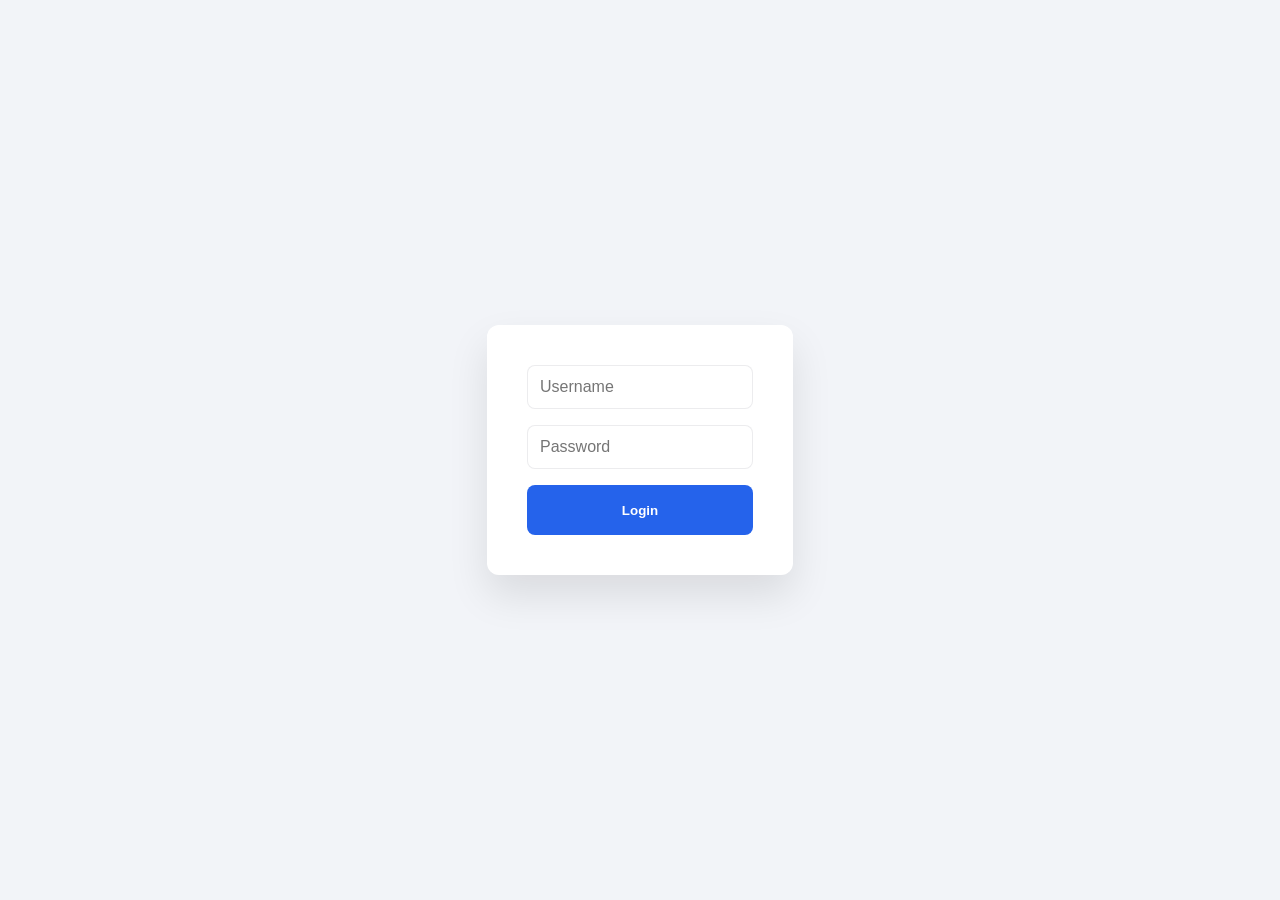
<file: static/index.html>
<!doctype html>
<html lang="en">
<head>
  <meta charset="utf-8" />
  <title>FastAPI Chatbot</title>
  <meta name="viewport" content="width=device-width, initial-scale=1" />
  <link rel="stylesheet" href="/static/style.css">
</head>
<body>
  <div id="login" style="display: block;">
    <form id="login-form">
      <input id="username" type="text" placeholder="Username" required />
      <input id="password" type="password" placeholder="Password" required />
      <button type="submit">Login</button>
    </form>
  </div>
  <div id="chat" style="display: none;">
    <aside id="sidebar" class="collapsed">
      <button id="toggle-nav" aria-label="Toggle navigation">☰</button>
      <div class="nav-content">
        <div class="user-info">
          <h4 id="user-name">User</h4>
          <button id="logout-btn">Logout</button>
        </div>
        <nav class="main-nav">
          <a href="/static/index.html" class="nav-link active">💬 Chat</a>
          <a href="/static/expense.html" class="nav-link">💰 Add Expense</a>
        </nav>
        <h3>Connection</h3>
        <label><input type="radio" name="mode" value="rest" checked /> REST</label>
        <label><input type="radio" name="mode" value="ws" /> WebSocket</label>
        <div class="file-tools">
          <h4>Upload Context</h4>
          <label class="file-btn">
            PDF<input type="file" accept=".pdf" />
          </label>
          <label class="file-btn">
            Image<input type="file" accept="image/*" />
          </label>
          <label class="file-btn">
            Excel<input type="file" accept=".xls,.xlsx" />
          </label>
        </div>
      </div>
    </aside>

    <main>
      <header>
        <div>
          <h1>FastAPI Chatbot</h1>
          <p>Chat with the bot using REST or WebSocket.</p>
        </div>
      </header>

      <section id="input-panel">
        <form id="chat-form">
          <input id="msg" type="text" placeholder="Type your message..." autocomplete="off" />
          <button type="submit">Send</button>
        </form>
        <div class="tool-hint">
          Attach PDF, image, or Excel files for context.
        </div>
      </section>

      <section id="chat-window"></section>
    </main>
  </div>

  <script>
    const loginForm = document.getElementById('login-form');
    const loginDiv = document.getElementById('login');
    const chatDiv = document.getElementById('chat');
    const chatWindow = document.getElementById('chat-window');
    const form = document.getElementById('chat-form');
    const msgInput = document.getElementById('msg');
    const modeRadios = document.querySelectorAll('input[name="mode"]');
    const sidebar = document.getElementById('sidebar');
    const toggleNav = document.getElementById('toggle-nav');
    const logoutBtn = document.getElementById('logout-btn');
    const userNameEl = document.getElementById('user-name');

    let token = localStorage.getItem('authToken');
    let currentUser = localStorage.getItem('currentUser');
    let sessionId = crypto.randomUUID();
    let ws = null;

    // Check if already logged in
    if (token && currentUser) {
      loginDiv.style.display = 'none';
      chatDiv.style.display = 'flex';
      userNameEl.textContent = currentUser;
    }

    toggleNav.addEventListener('click', () => {
      sidebar.classList.toggle('collapsed');
    });

    function appendBubble(text, who = 'user') {
      const div = document.createElement('div');
      div.className = 'bubble ' + who;
      div.textContent = text;
      chatWindow.appendChild(div);
      chatWindow.scrollTop = chatWindow.scrollHeight;
    }

    function appendOrUpdateBotPartial(text) {
      const last = chatWindow.querySelector('.bubble.bot.partial');
      if (!last) {
        appendBubble('', 'bot', 'partial');
      }
      const lastBubble = chatWindow.querySelector('.bubble.bot.partial');
      if (lastBubble) {
        lastBubble.textContent = text;
      }
      chatWindow.scrollTop = chatWindow.scrollHeight;
    }

    function currentMode() {
      return Array.from(modeRadios).find(r => r.checked).value;
    }

    function ensureWS() {
      if (ws && ws.readyState === WebSocket.OPEN) return;
      ws = new WebSocket(`ws://${location.host}/ws?token=${token}`);
      ws.onmessage = (ev) => {
        const data = JSON.parse(ev.data);
        if (data.bot_partial) {
          appendOrUpdateBotPartial(data.bot_partial);
        }
        if (data.bot) {
          finalizeBotPartial(data.bot);
        }
      };
      ws.onclose = () => {
        console.log('WebSocket closed');
      };
    }

    loginForm.addEventListener('submit', async (e) => {
      e.preventDefault();
      const username = document.getElementById('username').value;
      const password = document.getElementById('password').value;
      const res = await fetch('/token', {
        method: 'POST',
        headers: {'Content-Type': 'application/x-www-form-urlencoded'},
        body: new URLSearchParams({username, password})
      });
      if (res.ok) {
        const data = await res.json();
        token = data.access_token;
        currentUser = username;
        userNameEl.textContent = username;
        loginDiv.style.display = 'none';
        localStorage.setItem('authToken', token);
        localStorage.setItem('currentUser', currentUser);
        chatDiv.style.display = 'flex';
      } else {
        alert('Login failed');
      }
    });

    logoutBtn.addEventListener('click', async () => {
      if (token) {
        await fetch('/logout', {
          method: 'POST',
          headers: {'Authorization': `Bearer ${token}`}
        });
      }
      localStorage.removeItem('authToken');
      localStorage.removeItem('currentUser');
      chatDiv.style.display = 'none';
      loginDiv.style.display = 'block';
      chatWindow.innerHTML = '';
      document.getElementById('username').value = '';
      document.getElementById('password').value = '';
      if (ws) {
        ws.close();
        ws = null
        expenseStatus.textContent = error.detail || 'Failed to add expense.';
        expenseStatus.className = 'expense-status error';
      }
    });

    form.addEventListener('submit', async (e) => {
      e.preventDefault();
      const text = msgInput.value.trim();
      if (!text) return;
      appendBubble(text, 'user');
      msgInput.value = '';

      if (currentMode() === 'rest') {
        const res = await fetch('/chat', {
          method: 'POST',
          headers: {
            'Content-Type':'application/json',
            'Authorization': `Bearer ${token}`
          },
          body: JSON.stringify({ session_id: sessionId, message: text })
        });
        const data = await res.json();
        appendBubble(data.bot, 'bot');
      } else {
        ensureWS();
        ws.send(JSON.stringify({ message: text }));
      }
    });
  </script>
</body>
</html>
</file>
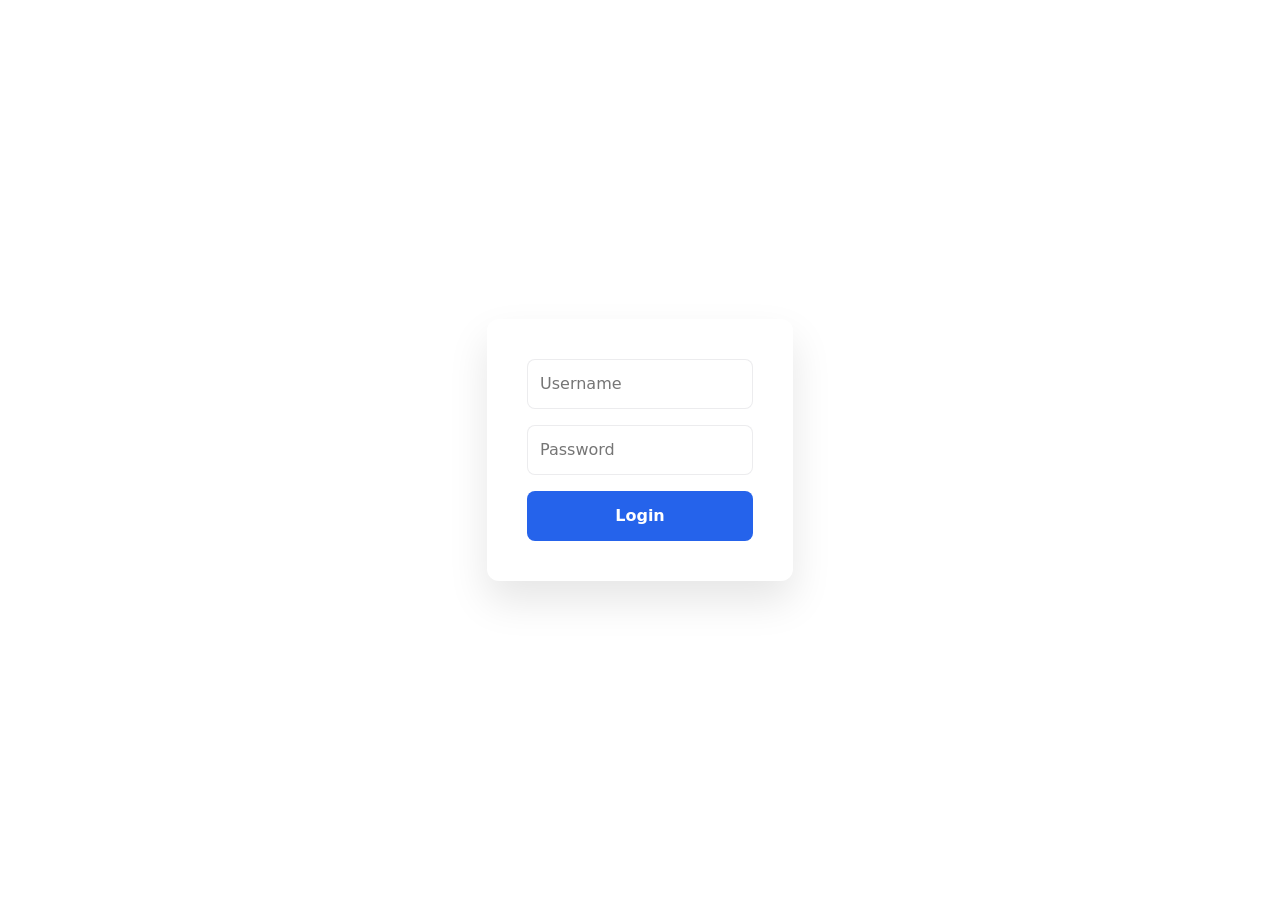
<file: static/expense.html>
<!doctype html>
<html lang="en">
<head>
  <meta charset="utf-8" />
  <title>Add Expense - FastAPI Chatbot</title>
  <meta name="viewport" content="width=device-width, initial-scale=1" />
  <link rel="stylesheet" href="/static/style.css">
  <link href="https://cdn.jsdelivr.net/npm/bootstrap@5.3.2/dist/css/bootstrap.min.css" rel="stylesheet"
  integrity="sha384-..." crossorigin="anonymous">
</head>
<body>
  <div id="login" style="display: block;">
    <form id="login-form">
      <input id="username" type="text" placeholder="Username" required />
      <input id="password" type="password" placeholder="Password" required />
      <button type="submit">Login</button>
    </form>
  </div>

  <div id="expense-container" style="display: none;">
    <aside id="sidebar" class="collapsed">
      <button id="toggle-nav" aria-label="Toggle navigation">☰</button>
      <div class="nav-content">
        <div class="user-info">
          <h4 id="user-name">User</h4>
          <button id="logout-btn">Logout</button>
        </div>
        <nav class="main-nav">
          <a href="/static/index.html" class="nav-link">💬 Chat</a>
          <a href="/static/expense.html" class="nav-link active">💰 Add Expense</a>
        </nav>
      </div>
    </aside>

    <main>
      <header>
        <div>
          <h1>Add Expense</h1>
          <p>Record a new expense transaction</p>
        </div>
      </header>

      <section id="expense-panel" class="container py-4">
  <div class="card shadow-sm border-0">
    <div class="card-body">
      <div class="d-flex justify-content-between align-items-center mb-4">
        <div>
          <h2 class="h4 mb-1">Add Expense</h2>
          <p class="text-muted mb-0">Record a new expense transaction</p>
        </div>
      </div>

      <form id="expense-form" class="row g-3">
        <div class="col-12 col-md-4">
          <label for="expense-userid" class="form-label">User ID *</label>
          <input id="expense-userid" type="number" min="1"
            class="form-control form-control-lg" placeholder="Enter User ID" required />
        </div>

        <div class="col-12 col-md-4">
          <label for="expense-amount" class="form-label">Amount (₹) *</label>
          <input id="expense-amount" type="number" step="0.01" min="0"
            class="form-control form-control-lg" placeholder="0.00" required />
        </div>

        <div class="col-12 col-md-4">
          <label for="expense-date" class="form-label">Date *</label>
          <input id="expense-date" type="date" class="form-control form-control-lg" required />
        </div>

        <div class="col-12 col-md-6">
          <label for="expense-mode" class="form-label">Payment Mode *</label>
          <input id="expense-mode" type="text"
            class="form-control form-control-lg" placeholder="e.g., Cash, Card, Cheque" required />
        </div>

        <div class="col-12 col-md-6">
          <label class="form-label d-block">Transaction Type *</label>
          <div class="btn-group" role="group" aria-label="Transaction type">
            <input type="radio" class="btn-check" name="expense-type" id="type-debit" value="debit" autocomplete="off" checked>
            <label class="btn btn-outline-primary" for="type-debit">Debit</label>

            <input type="radio" class="btn-check" name="expense-type" id="type-credit" value="credit" autocomplete="off">
            <label class="btn btn-outline-primary" for="type-credit">Credit</label>
          </div>
        </div>

        <div class="col-12">
          <label for="expense-description" class="form-label">Description *</label>
          <textarea id="expense-description" rows="4"
            class="form-control form-control-lg" placeholder="Describe the expense..." required></textarea>
        </div>

        <div class="col-12 d-flex flex-column flex-sm-row gap-3 mt-2">
          <button type="submit" class="btn btn-primary btn-lg">Add Expense</button>
          <button type="reset" class="btn btn-outline-secondary btn-lg">Clear</button>
        </div>

        <div class="col-12">
          <div id="expense-status" class="mt-3"></div>
        </div>
      </form>
    </div>
  </div>
</section>
    </main>
  </div>

  <script>
    const loginForm = document.getElementById('login-form');
    const loginDiv = document.getElementById('login');
    const expenseContainer = document.getElementById('expense-container');
    const expenseForm = document.getElementById('expense-form');
    const expenseStatus = document.getElementById('expense-status');
    const sidebar = document.getElementById('sidebar');
    const toggleNav = document.getElementById('toggle-nav');
    const logoutBtn = document.getElementById('logout-btn');
    const userNameEl = document.getElementById('user-name');

    let token = localStorage.getItem('authToken');
    let currentUser = localStorage.getItem('currentUser');

    // Check if already logged in
    if (token && currentUser) {
      loginDiv.style.display = 'none';
      expenseContainer.style.display = 'flex';
      userNameEl.textContent = currentUser;
    }

    toggleNav.addEventListener('click', () => {
      sidebar.classList.toggle('collapsed');
    });

    loginForm.addEventListener('submit', async (e) => {
      e.preventDefault();
      const username = document.getElementById('username').value;
      const password = document.getElementById('password').value;
      const res = await fetch('/token', {
        method: 'POST',
        headers: { 'Content-Type': 'application/x-www-form-urlencoded' },
        body: new URLSearchParams({ username, password })
      });
      if (res.ok) {
        const data = await res.json();
        token = data.access_token;
        currentUser = username;
        localStorage.setItem('authToken', token);
        localStorage.setItem('currentUser', currentUser);
        userNameEl.textContent = username;
        loginDiv.style.display = 'none';
        expenseContainer.style.display = 'flex';
      } else {
        alert('Login failed');
      }
    });

    logoutBtn.addEventListener('click', async () => {
      if (token) {
        await fetch('/logout', {
          method: 'POST',
          headers: { 'Authorization': `Bearer ${token}` }
        });
      }
      token = null;
      currentUser = null;
      localStorage.removeItem('authToken');
      localStorage.removeItem('currentUser');
      expenseContainer.style.display = 'none';
      loginDiv.style.display = 'block';
      document.getElementById('username').value = '';
      document.getElementById('password').value = '';
      expenseStatus.textContent = '';
    });

    expenseForm.addEventListener('submit', async (e) => {
      e.preventDefault();
      if (!token) {
        expenseStatus.textContent = 'Please login first.';
        expenseStatus.className = 'expense-status error';
        return;
      }

      const payload = {
        userid: Number(document.getElementById('expense-userid').value),
        mode_of_payment: document.getElementById('expense-mode').value,
        amount: Number(document.getElementById('expense-amount').value),
        credit_or_debit: document.querySelector('input[name="expense-type"]:checked').value,
        expense_date: document.getElementById('expense-date').value,
        description: document.getElementById('expense-description').value
      };

      try {
        const res = await fetch('/expenses/', {
          method: 'POST',
          headers: {
            'Content-Type': 'application/json',
            'Authorization': `Bearer ${token}`
          },
          body: JSON.stringify(payload)
        });

        if (res.ok) {
          const data = await res.json();
          expenseStatus.textContent = `✓ Expense added successfully! (ID: ${data.expenseid})`;
          expenseStatus.className = 'expense-status success';
          expenseForm.reset();
          setTimeout(() => {
            expenseStatus.textContent = '';
          }, 5000);
        } else {
          const error = await res.json();
          expenseStatus.textContent = `✗ ${error.detail || 'Failed to add expense.'}`;
          expenseStatus.className = 'expense-status error';
        }
      } catch (err) {
        expenseStatus.textContent = `✗ Error: ${err.message}`;
        expenseStatus.className = 'expense-status error';
      }
    });
  </script>
</body>
</html>
</file>
<file: static/style.css>
:root {
  --bg: #f2f4f8;
  --panel: #ffffff;
  --text: #111827;
  --muted: #6b7280;
  --primary: #2563eb;
  --bot: #f8fafc;
  --user: #111827;
  --border: rgba(15, 23, 42, 0.08);
  --shadow: rgba(15, 23, 42, 0.08);
}
* {
  box-sizing: border-box;
}
html,
body {
  margin: 0;
  min-height: 100%;
}
body {
  font-family: Inter, system-ui, -apple-system, BlinkMacSystemFont, "Segoe UI", sans-serif;
  background: var(--bg);
  color: var(--text);
  display: flex;
  min-height: 100vh;
}
body > aside,
body > main {
  height: 100vh;
}
aside {
  width: 260px;
  background: var(--panel);
  border-right: 1px solid var(--border);
  display: flex;
  flex-direction: column;
  transition: width 0.2s ease;
  overflow: hidden;
  box-shadow: 2px 0 20px rgba(15, 23, 42, 0.03);
}
aside.collapsed {
  width: 72px;
}
#toggle-nav {
  border: none;
  background: transparent;
  color: var(--text);
  font-size: 1.3rem;
  padding: 18px;
  cursor: pointer;
  text-align: left;
}
.nav-content {
  padding: 0 18px 18px;
  display: flex;
  flex-direction: column;
  gap: 18px;
}
.user-info {
  display: flex;
  flex-direction: column;
  gap: 8px;
  padding-bottom: 16px;
  border-bottom: 1px solid var(--border);
}

.main-nav {
  display: flex;
  flex-direction: column;
  gap: 8px;
}

.nav-link {
  display: block;
  padding: 12px 14px;
  border-radius: 12px;
  color: var(--text);
  text-decoration: none;
  font-size: 0.95rem;
  background: transparent;
  border: 1px solid transparent;
  transition: all 0.2s ease;
}

.nav-link:hover {
  background: #f8fafc;
  border-color: var(--border);
}

.nav-link.active {
  background: var(--primary);
  color: #ffffff;
  border-color: var(--primary);
}

aside.collapsed .main-nav {
  display: none;
}
#user-name {
  margin: 0;
  font-size: 1rem;
  color: var(--text);
  font-weight: 600;
}
#logout-btn {
  align-self: flex-start;
  border: none;
  background: transparent;
  color: var(--primary);
  cursor: pointer;
  font-size: 0.9rem;
  padding: 4px 0;
  text-decoration: underline;
}
#logout-btn:hover {
  color: #1d4ed8;
}
aside.collapsed .nav-content h3,
aside.collapsed .nav-content h4,
aside.collapsed .nav-content label,
aside.collapsed .tool-hint,
aside.collapsed .user-info {
  display: none;
}
aside.collapsed .file-btn {
  justify-content: center;
  padding: 12px 0;
}
.nav-content h3,
.nav-content h4 {
  margin: 0;
  font-size: 0.95rem;
  color: var(--muted);
}
.nav-content label {
  display: flex;
  align-items: center;
  gap: 10px;
  font-size: 0.95rem;
  color: var(--text);
}
.file-tools {
  display: grid;
  gap: 10px;
}
.file-btn {
  display: inline-flex;
  align-items: center;
  justify-content: flex-start;
  gap: 8px;
  padding: 12px 14px;
  border: 1px solid var(--border);
  border-radius: 12px;
  background: #f8fafc;
  cursor: pointer;
  font-size: 0.95rem;
  color: var(--text);
}
.file-btn input {
  display: none;
}
main {
  flex: 1;
  display: flex;
  flex-direction: column;
  background: var(--bg);
}
header {
  padding: 24px 28px 0;
}
header h1 {
  margin: 0 0 8px;
  font-size: clamp(1.9rem, 2.4vw, 2.8rem);
}
header p {
  margin: 0;
  color: var(--muted);
}
#input-panel {
  position: sticky;
  top: 0;
  z-index: 2;
  padding: 18px 28px;
  background: var(--bg);
  border-bottom: 1px solid var(--border);
}
#chat-form {
  display: flex;
  gap: 12px;
  align-items: center;
}
#msg {
  flex: 1;
  min-height: 50px;
  border: 1px solid var(--border);
  border-radius: 18px;
  padding: 14px 18px;
  font-size: 1rem;
  background: #ffffff;
  color: var(--text);
}
button[type="submit"] {
  border: none;
  border-radius: 18px;
  padding: 0 24px;
  height: 50px;
  background: var(--primary);
  color: #ffffff;
  cursor: pointer;
  font-weight: 700;
}
button[type="submit"]:hover {
  filter: brightness(1.05);
}
.tool-hint {
  margin-top: 12px;
  color: var(--muted);
  font-size: 0.95rem;
}
#chat-window {
  flex: 1;
  margin: 0 24px 24px;
  padding: 24px;
  background: #ffffff;
  border-radius: 24px;
  border: 1px solid var(--border);
  overflow-y: auto;
  scroll-behavior: smooth;
  display: flex;
  flex-direction: column;
  gap: 12px;
}
.bubble {
  width: fit-content;
  max-width: 82%;
  padding: 16px 18px;
  border-radius: 18px;
  margin: 0;
  line-height: 1.6;
  white-space: pre-wrap;
  box-shadow: 0 8px 20px rgba(15, 23, 42, 0.04);
}
.bubble.user {
  align-self: flex-end;
  background: #111827;
  color: #ffffff;
  border: 1px solid rgba(255, 255, 255, 0.08);
}
.bubble.bot {
  align-self: flex-start;
  background: #f8fafc;
  color: var(--text);
  border: 1px solid rgba(15, 23, 42, 0.08);
}
.bubble.bot.partial {
  border-style: dashed;
  border-color: #fbbf24;
}
#login {
  position: fixed;
  top: 50%;
  left: 50%;
  transform: translate(-50%, -50%);
  background: #ffffff;
  padding: 40px;
  border-radius: 12px;
  box-shadow: 0 20px 40px rgba(0, 0, 0, 0.1);
  z-index: 1000;
}
#login-form {
  display: flex;
  flex-direction: column;
  gap: 16px;
}
#login-form input {
  padding: 12px;
  border: 1px solid var(--border);
  border-radius: 8px;
  font-size: 1rem;
}
#login-form button {
  padding: 12px;
  background: var(--primary);
  color: #ffffff;
  border: none;
  border-radius: 8px;
  cursor: pointer;
  font-weight: 600;
}
#chat {
  display: flex;
  width: 100%;
}

#expense-panel {
  margin: 24px 28px;
  padding: 28px;
  background: #ffffff;
  border: 1px solid var(--border);
  border-radius: 24px;
  max-width: 700px;
}

#expense-panel h1 {
  margin-top: 0;
}

#expense-form {
  display: grid;
  gap: 18px;
}

.form-group {
  display: flex;
  flex-direction: column;
  gap: 6px;
}

.form-group label {
  font-size: 0.95rem;
  font-weight: 600;
  color: var(--text);
}

.form-row {
  display: grid;
  grid-template-columns: repeat(2, minmax(0, 1fr));
  gap: 16px;
}

.radio-group {
  display: flex;
  flex-direction: column;
  gap: 10px;
}

.radio-label {
  display: flex;
  align-items: center;
  gap: 8px;
  cursor: pointer;
  font-weight: normal;
}

.radio-label input[type="radio"] {
  cursor: pointer;
}

#expense-form input,
#expense-form textarea {
  padding: 12px 14px;
  border: 1px solid var(--border);
  border-radius: 14px;
  background: #f8fafc;
  font-size: 1rem;
  color: var(--text);
  font-family: inherit;
}

#expense-form textarea {
  resize: vertical;
  min-height: 120px;
}

#expense-form input:focus,
#expense-form textarea:focus {
  outline: none;
  border-color: var(--primary);
  background: #ffffff;
}

.form-actions {
  display: flex;
  gap: 12px;
  margin-top: 8px;
}

.btn-primary {
  flex: 0;
  padding: 12px 28px;
  border: none;
  border-radius: 18px;
  background: var(--primary);
  color: #ffffff;
  font-weight: 700;
  cursor: pointer;
  font-size: 1rem;
}

.btn-primary:hover {
  filter: brightness(1.05);
}

.btn-secondary {
  flex: 0;
  padding: 12px 20px;
  border: 1px solid var(--border);
  border-radius: 18px;
  background: #f8fafc;
  color: var(--text);
  font-weight: 600;
  cursor: pointer;
  font-size: 1rem;
}

.btn-secondary:hover {
  background: #f0f4f8;
}

.expense-status {
  margin-top: 12px;
  min-height: 24px;
  font-size: 0.95rem;
  padding: 8px 12px;
  border-radius: 12px;
}

.expense-status.success {
  color: #16a34a;
  background: #dcfce7;
}

.expense-status.error {
  color: #b91c1c;
  background: #fee2e2;
}

@media (max-width: 900px) {
  body {
    flex-direction: column;
  }
  aside {
    width: 100%;
    height: auto;
    border-right: none;
    border-bottom: 1px solid var(--border);
  }
  aside.collapsed {
    width: 100%;
  }
  main {
    height: auto;
  }
  #chat-window {
    margin: 0 16px 16px;
    padding: 20px;
  }
  #input-panel {
    padding: 16px;
  }
  #expense-panel {
    margin: 16px;
    padding: 20px;
    max-width: none;
  }
  .form-row {
    grid-template-columns: 1fr;
  }
}

@media (max-width: 600px) {
  aside {
    padding: 12px;
  }
  .main-nav {
    flex-direction: row;
    gap: 6px;
  }
  .nav-link {
    padding: 8px 12px;
    font-size: 0.85rem;
    flex: 1;
    text-align: center;
  }
  #expense-panel {
    margin: 12px;
    padding: 16px;
    border-radius: 16px;
  }
  #expense-panel h1 {
    font-size: 1.3rem;
  }
  .form-group label {
    font-size: 0.9rem;
  }
  #expense-form input,
  #expense-form textarea {
    padding: 10px 12px;
    font-size: 1rem;
  }
  .form-actions {
    flex-direction: column;
  }
  .btn-primary,
  .btn-secondary {
    width: 100%;
  }
}
</file>
